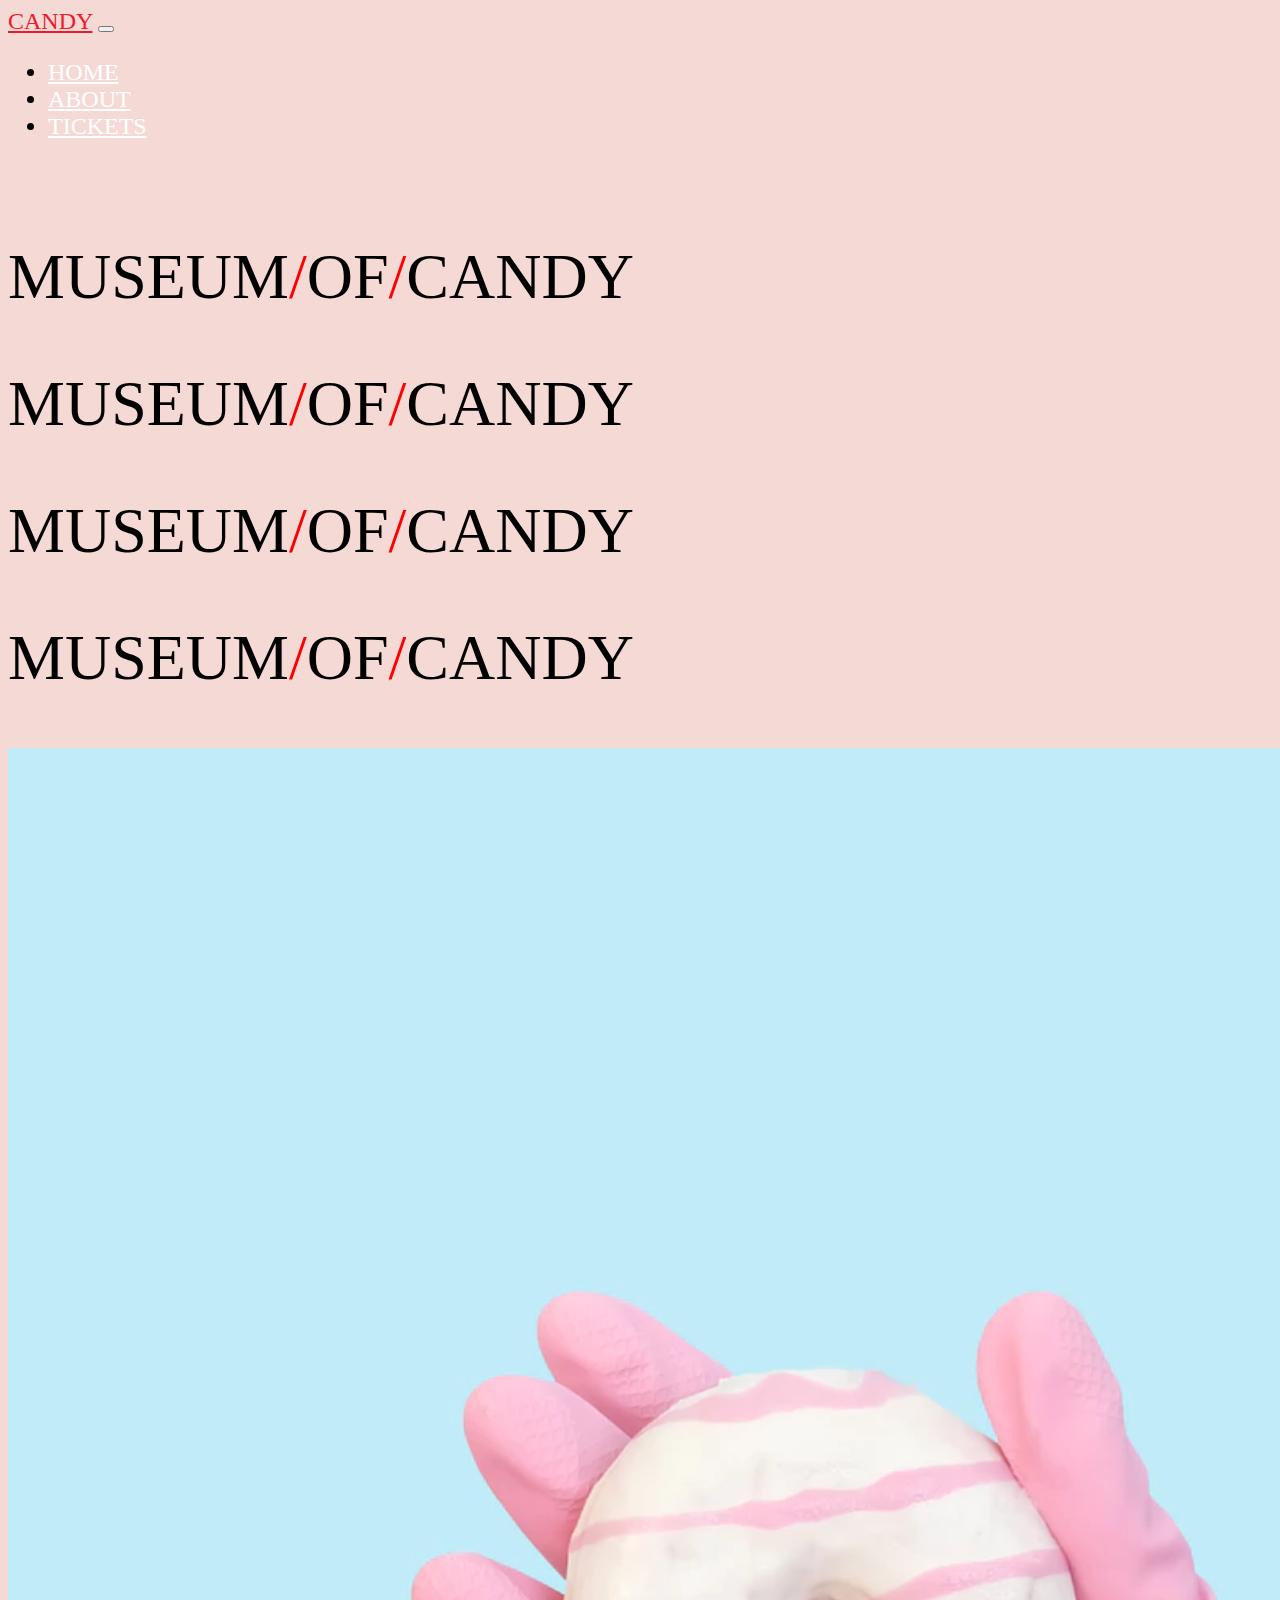
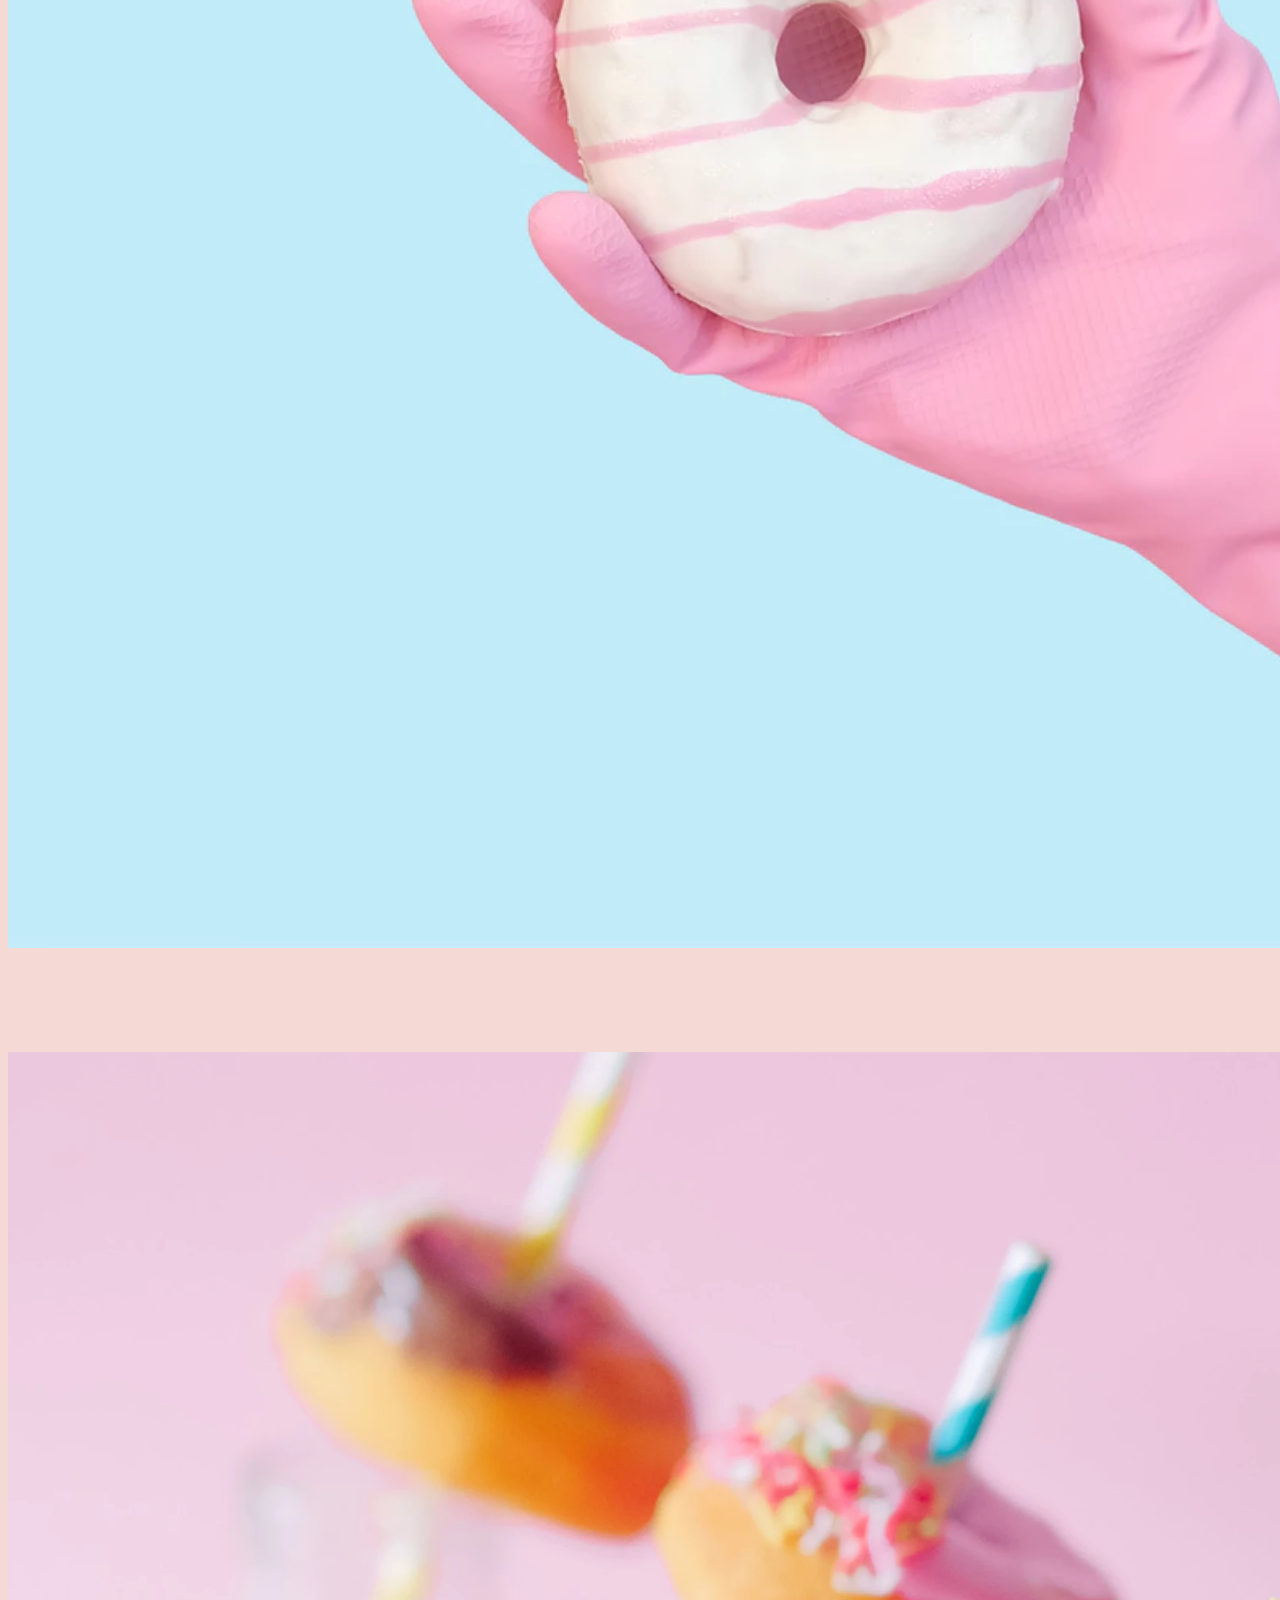
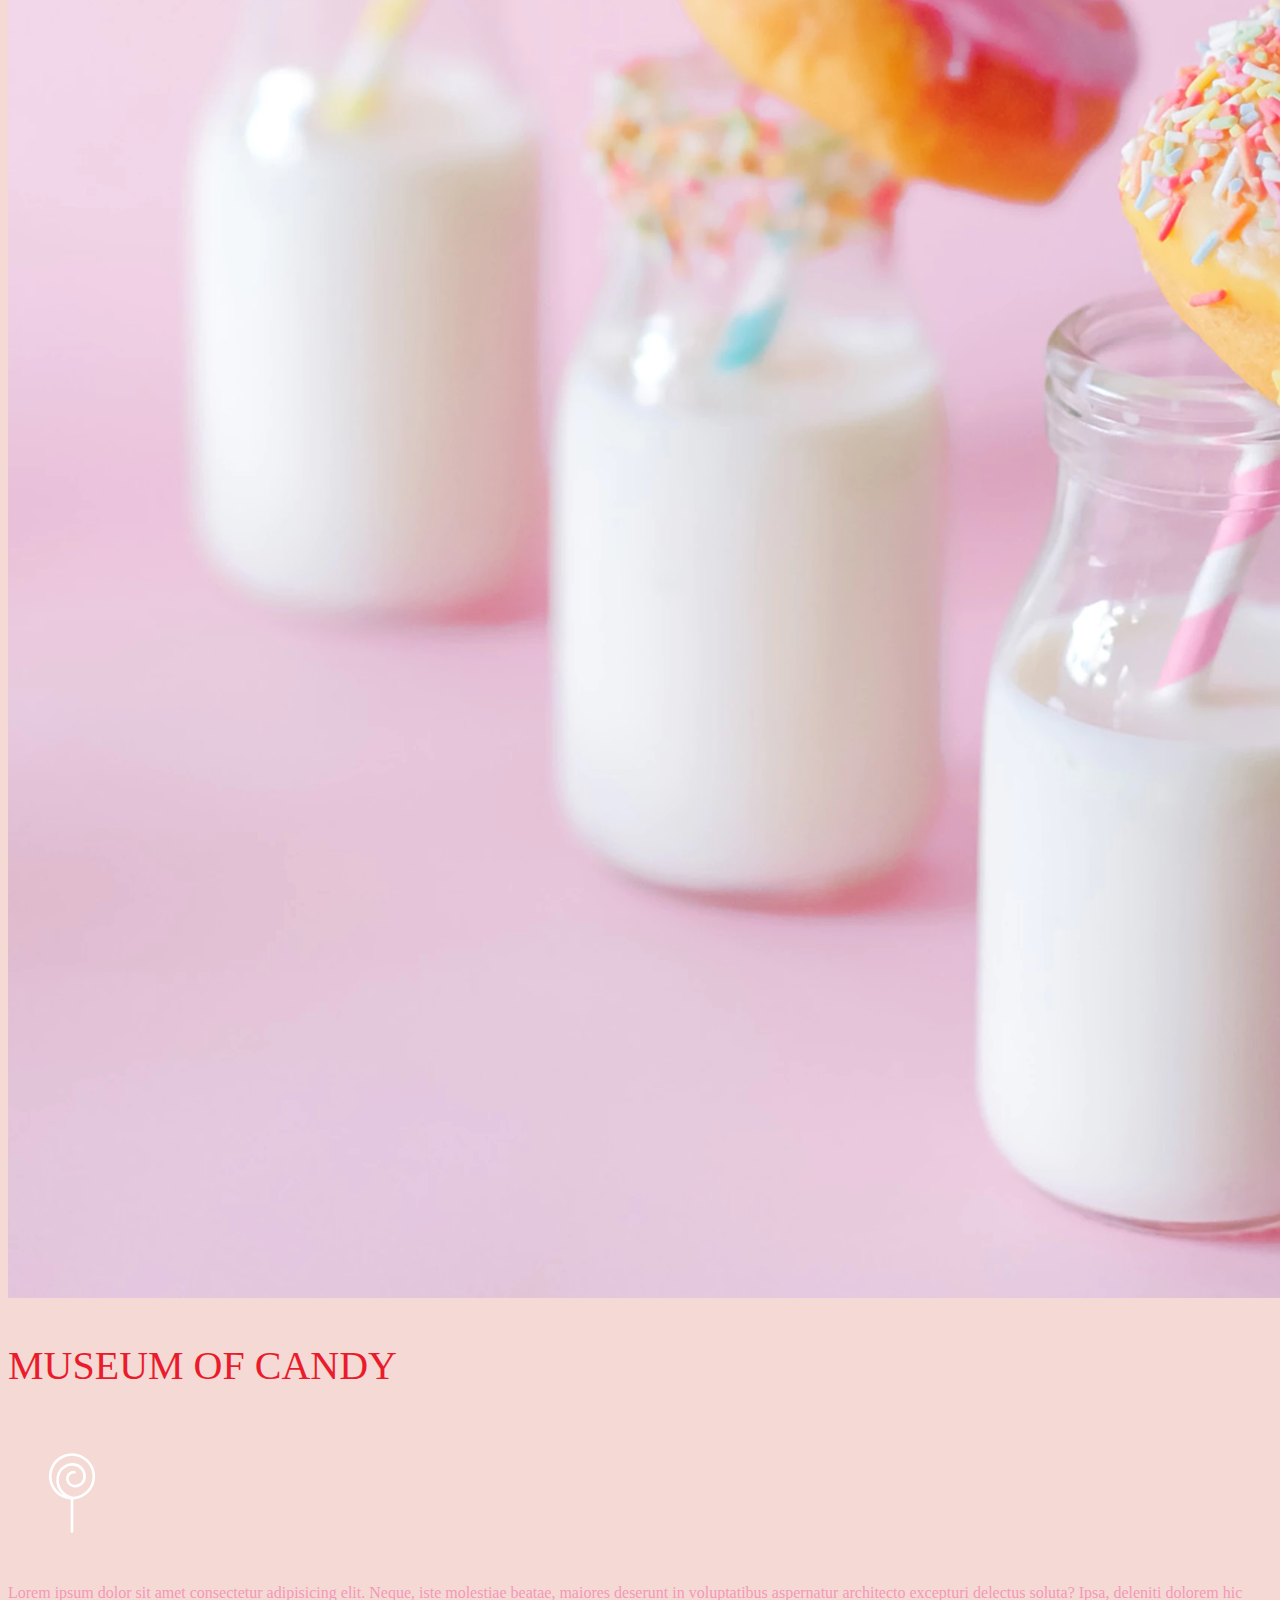
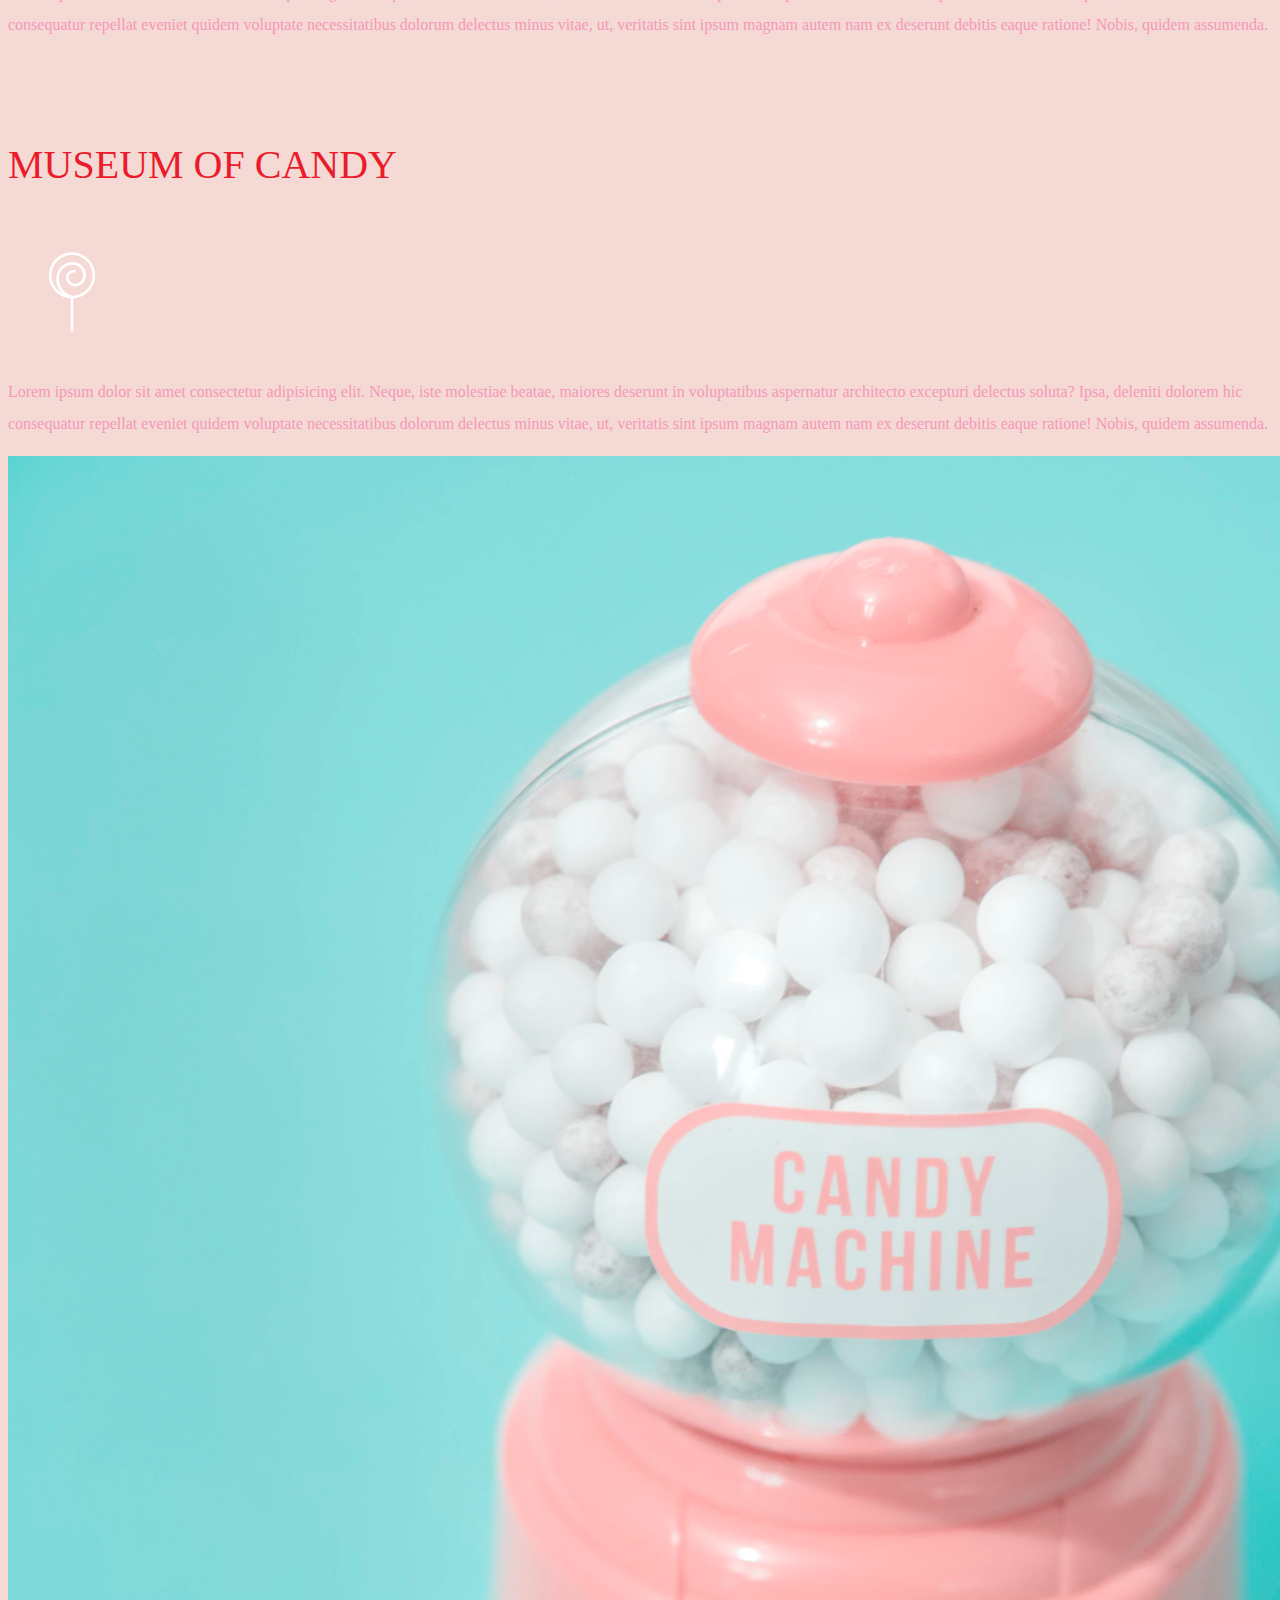
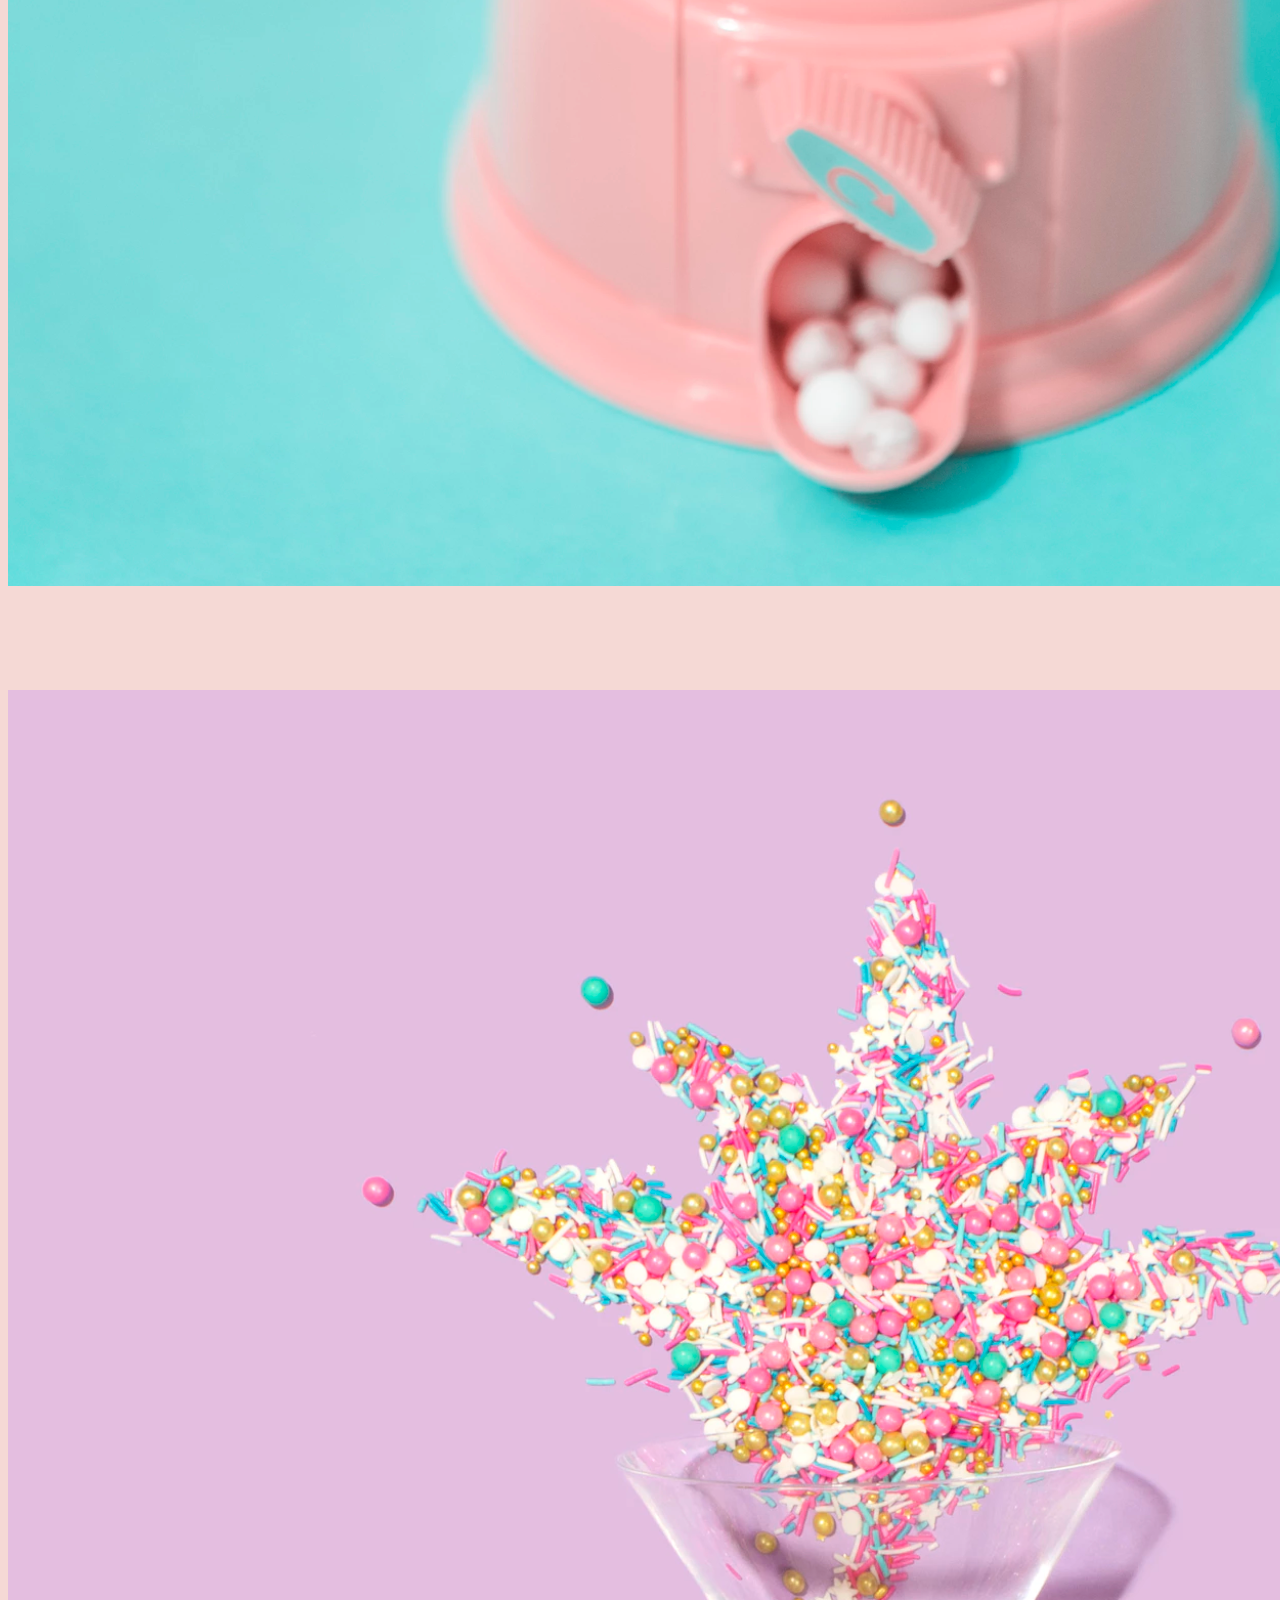
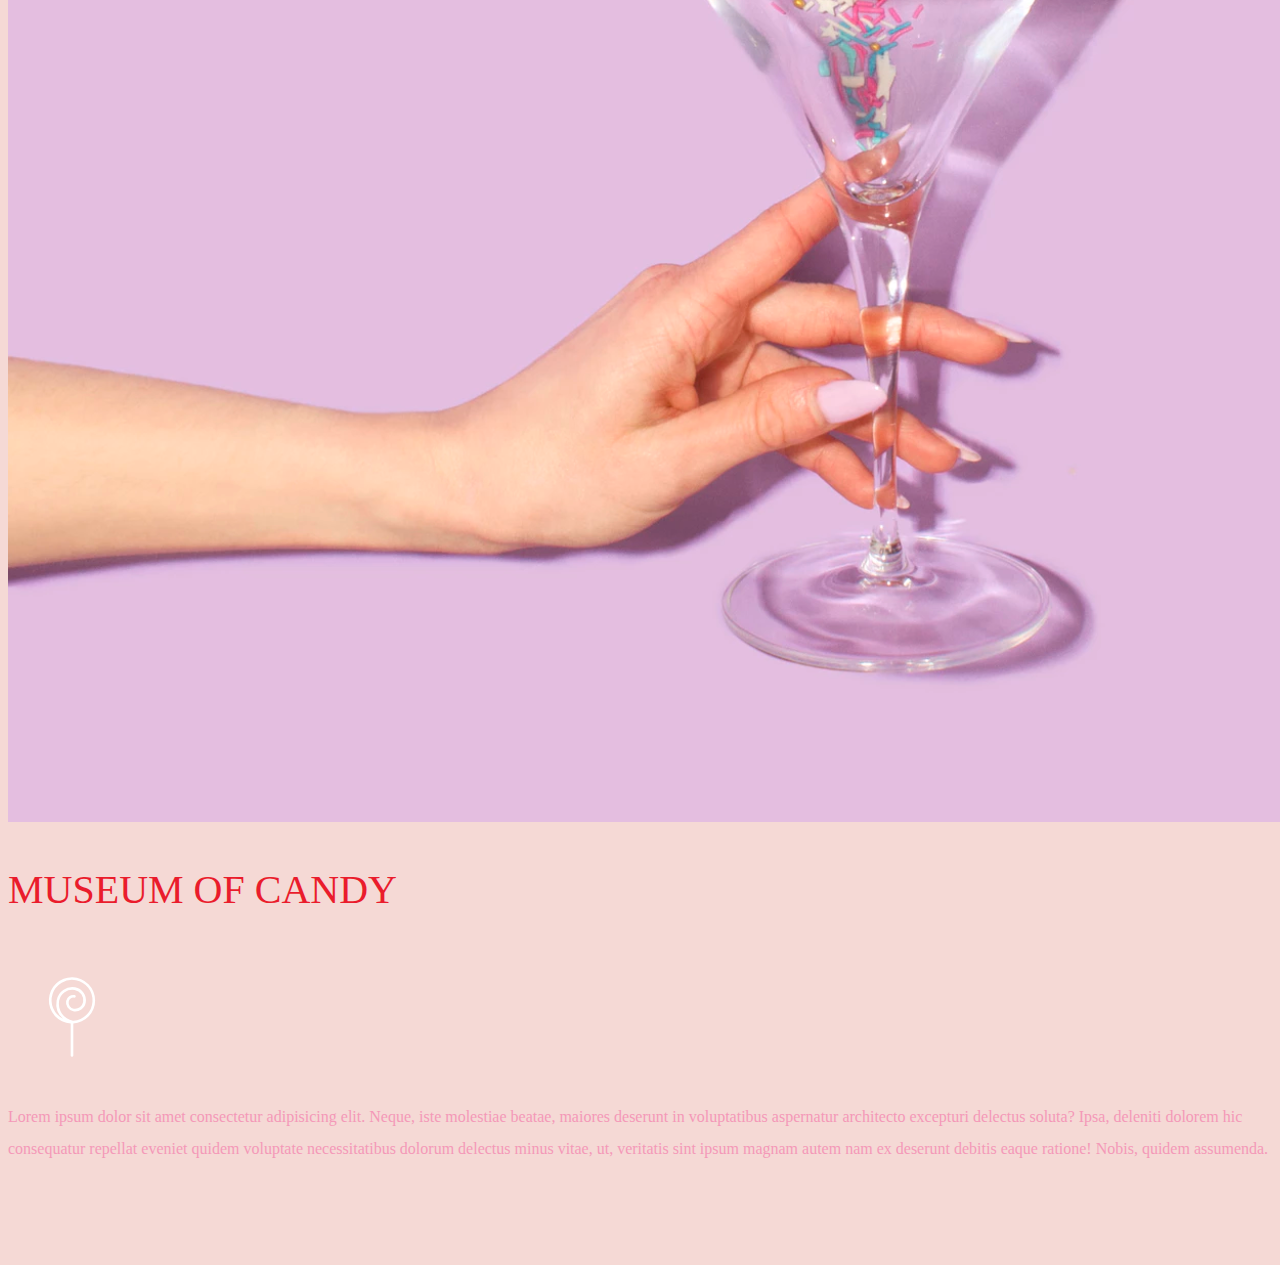
<file: HTML & CSS/Museum of Candy Project/index.html>
<!DOCTYPE html>
<html lang="en">
  <head>
    <!-- Required meta tags -->
    <meta charset="utf-8" />
    <meta
      name="viewport"
      content="width=device-width, initial-scale=1, shrink-to-fit=no"
    />

    <!-- Google Font -->
    <link
      href="https://fonts.googleapis.com/css?family=Nunito:200,300,400,700"
      rel="stylesheet"
    />

    <!-- Bootstrap CSS -->
    <link
      rel="stylesheet"
      href="https://stackpath.bootstrapcdn.com/bootstrap/4.1.3/css/bootstrap.min.css"
      integrity="sha384-MCw98/SFnGE8fJT3GXwEOngsV7Zt27NXFoaoApmYm81iuXoPkFOJwJ8ERdknLPMO"
      crossorigin="anonymous"
    />

    <!-- Custom CSS -->
    <link rel="stylesheet" href="app.css" />

    <title>Museum of Candy</title>
  </head>

  <body>
    <!-- Optional JavaScript -->
    <!-- jQuery first, then Popper.js, then Bootstrap JS -->

    <nav
      id="mainNavbar"
      class="navbar navbar-dark navbar-expand-md py-0 fixed-top"
    >
      <!-- py is padding  -->

      <a href="#" class="navbar-brand">CANDY</a>
      <button
        class="navbar-toggler"
        data-toggle="collapse"
        data-target="#navLinks"
        aria-label="Toggle navigation"
      >
        <span class="navbar-toggler-icon"></span>
      </button>
      <div class="collapse navbar-collapse" id="navLinks">
        <ul class="navbar-nav">
          <li class="nav-item">
            <a href="" class="nav-link">HOME</a>
          </li>
          <li class="nav-item">
            <a href="" class="nav-link">ABOUT</a>
          </li>
          <li class="nav-item">
            <a href="" class="nav-link">TICKETS</a>
          </li>
        </ul>
      </div>
    </nav>

    <section class="container-fluid px-0 content">
      <div class="row align-items-center">
        <div class="col-lg-6">
          <div
            id="heading"
            class="text-white text-center d-none d-lg-block mt-5"
          >
            <h2 class="">MUSEUM<span>/</span>OF<span>/</span>CANDY</h2>
            <h2 class="">MUSEUM<span>/</span>OF<span>/</span>CANDY</h2>
            <h2 class="">MUSEUM<span>/</span>OF<span>/</span>CANDY</h2>
            <h2 class="">MUSEUM<span>/</span>OF<span>/</span>CANDY</h2>
          </div>
        </div>

        <div class="col-lg-6">
          <img class="img-fluid" src="imgs/hand2.png" alt="" />
        </div>
      </div>
    </section>

    <section class="container-fluid px-0 content">
      <div class="row align-items-center">
        <div class="col-md-6 order-2 order-md-1">
          <img class="img-fluid" src="imgs/milk.png" alt="" />
        </div>

        <div class="col-md-6 text-center order-1 order-md-2">
          <div class="row justify-content-center">
            <div class="col-10 col-lg-8 blurb mb-5 mb-md-0">
              <h3>MUSEUM OF CANDY</h3>
              <img
                src="imgs/lolli_icon.png"
                alt=""
                class="d-none d-lg-inline"
              />
              <p class="lead">
                Lorem ipsum dolor sit amet consectetur adipisicing elit. Neque,
                iste molestiae beatae, maiores deserunt in voluptatibus
                aspernatur architecto excepturi delectus soluta? Ipsa, deleniti
                dolorem hic consequatur repellat eveniet quidem voluptate
                necessitatibus dolorum delectus minus vitae, ut, veritatis sint
                ipsum magnam autem nam ex deserunt debitis eaque ratione! Nobis,
                quidem assumenda.
              </p>
            </div>
          </div>
        </div>
      </div>
    </section>

    <section class="container-fluid px-0 content">
      <div class="row align-items-center">
        <div class="col-md-6 text-center">
          <div class="row justify-content-center">
            <div class="col-10 col-lg-8 blurb mb-5 mb-md-0">
              <h3>MUSEUM OF CANDY</h3>
              <img
                src="imgs/lolli_icon.png"
                alt=""
                class="d-none d-lg-inline"
              />
              <p class="lead">
                Lorem ipsum dolor sit amet consectetur adipisicing elit. Neque,
                iste molestiae beatae, maiores deserunt in voluptatibus
                aspernatur architecto excepturi delectus soluta? Ipsa, deleniti
                dolorem hic consequatur repellat eveniet quidem voluptate
                necessitatibus dolorum delectus minus vitae, ut, veritatis sint
                ipsum magnam autem nam ex deserunt debitis eaque ratione! Nobis,
                quidem assumenda.
              </p>
            </div>
          </div>
        </div>
        <div class="col-md-6">
          <img class="img-fluid" src="imgs/gumball.png" alt="" />
        </div>
      </div>
    </section>

    <section class="container-fluid px-0 content">
      <div class="row align-items-center">
        <div class="col-md-6 order-2 order-md-1">
          <img class="img-fluid" src="imgs/sprinkles.png" alt="" />
        </div>

        <div class="col-md-6 text-center order-1 order-md-2">
          <div class="row justify-content-center">
            <div class="col-10 col-lg-8 blurb mb-5 mb-md-0">
              <h3>MUSEUM OF CANDY</h3>
              <img
                src="imgs/lolli_icon.png"
                alt=""
                class="d-none d-lg-inline"
              />
              <p class="lead">
                Lorem ipsum dolor sit amet consectetur adipisicing elit. Neque,
                iste molestiae beatae, maiores deserunt in voluptatibus
                aspernatur architecto excepturi delectus soluta? Ipsa, deleniti
                dolorem hic consequatur repellat eveniet quidem voluptate
                necessitatibus dolorum delectus minus vitae, ut, veritatis sint
                ipsum magnam autem nam ex deserunt debitis eaque ratione! Nobis,
                quidem assumenda.
              </p>
            </div>
          </div>
        </div>
      </div>
    </section>

    <script
      src="https://code.jquery.com/jquery-3.3.1.slim.min.js"
      integrity="sha384-q8i/X+965DzO0rT7abK41JStQIAqVgRVzpbzo5smXKp4YfRvH+8abtTE1Pi6jizo"
      crossorigin="anonymous"
    ></script>
    <script
      src="https://cdnjs.cloudflare.com/ajax/libs/popper.js/1.14.3/umd/popper.min.js"
      integrity="sha384-ZMP7rVo3mIykV+2+9J3UJ46jBk0WLaUAdn689aCwoqbBJiSnjAK/l8WvCWPIPm49"
      crossorigin="anonymous"
    ></script>
    <script
      src="https://stackpath.bootstrapcdn.com/bootstrap/4.1.3/js/bootstrap.min.js"
      integrity="sha384-ChfqqxuZUCnJSK3+MXmPNIyE6ZbWh2IMqE241rYiqJxyMiZ6OW/JmZQ5stwEULTy"
      crossorigin="anonymous"
    ></script>

    <!-- Includes javascript -->

    <script>
      $(function () {
        $(document).scroll(function () {
          var $nav = $("#mainNavbar");
          $nav.toggleClass("scrolled", $(this).scrollTop() > $nav.height());
        });
      });
    </script>
  </body>
</html>
</file>
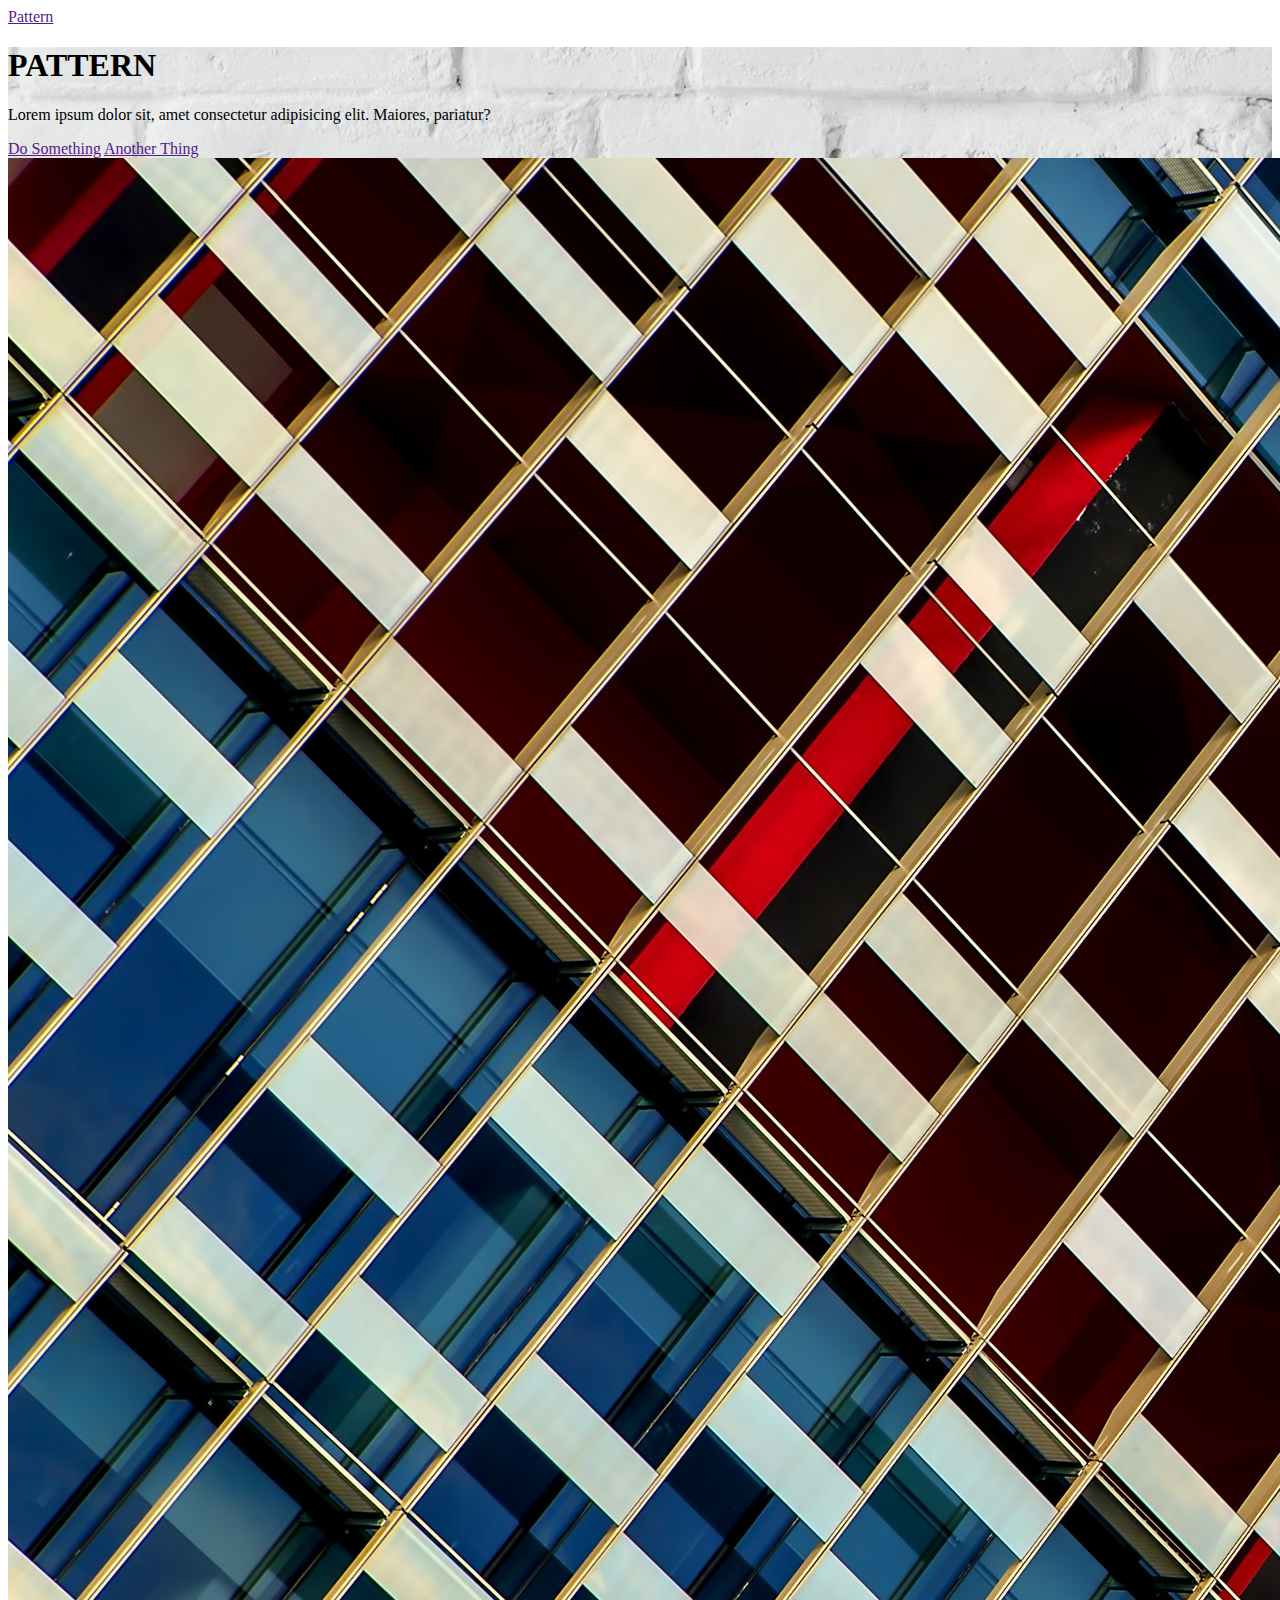
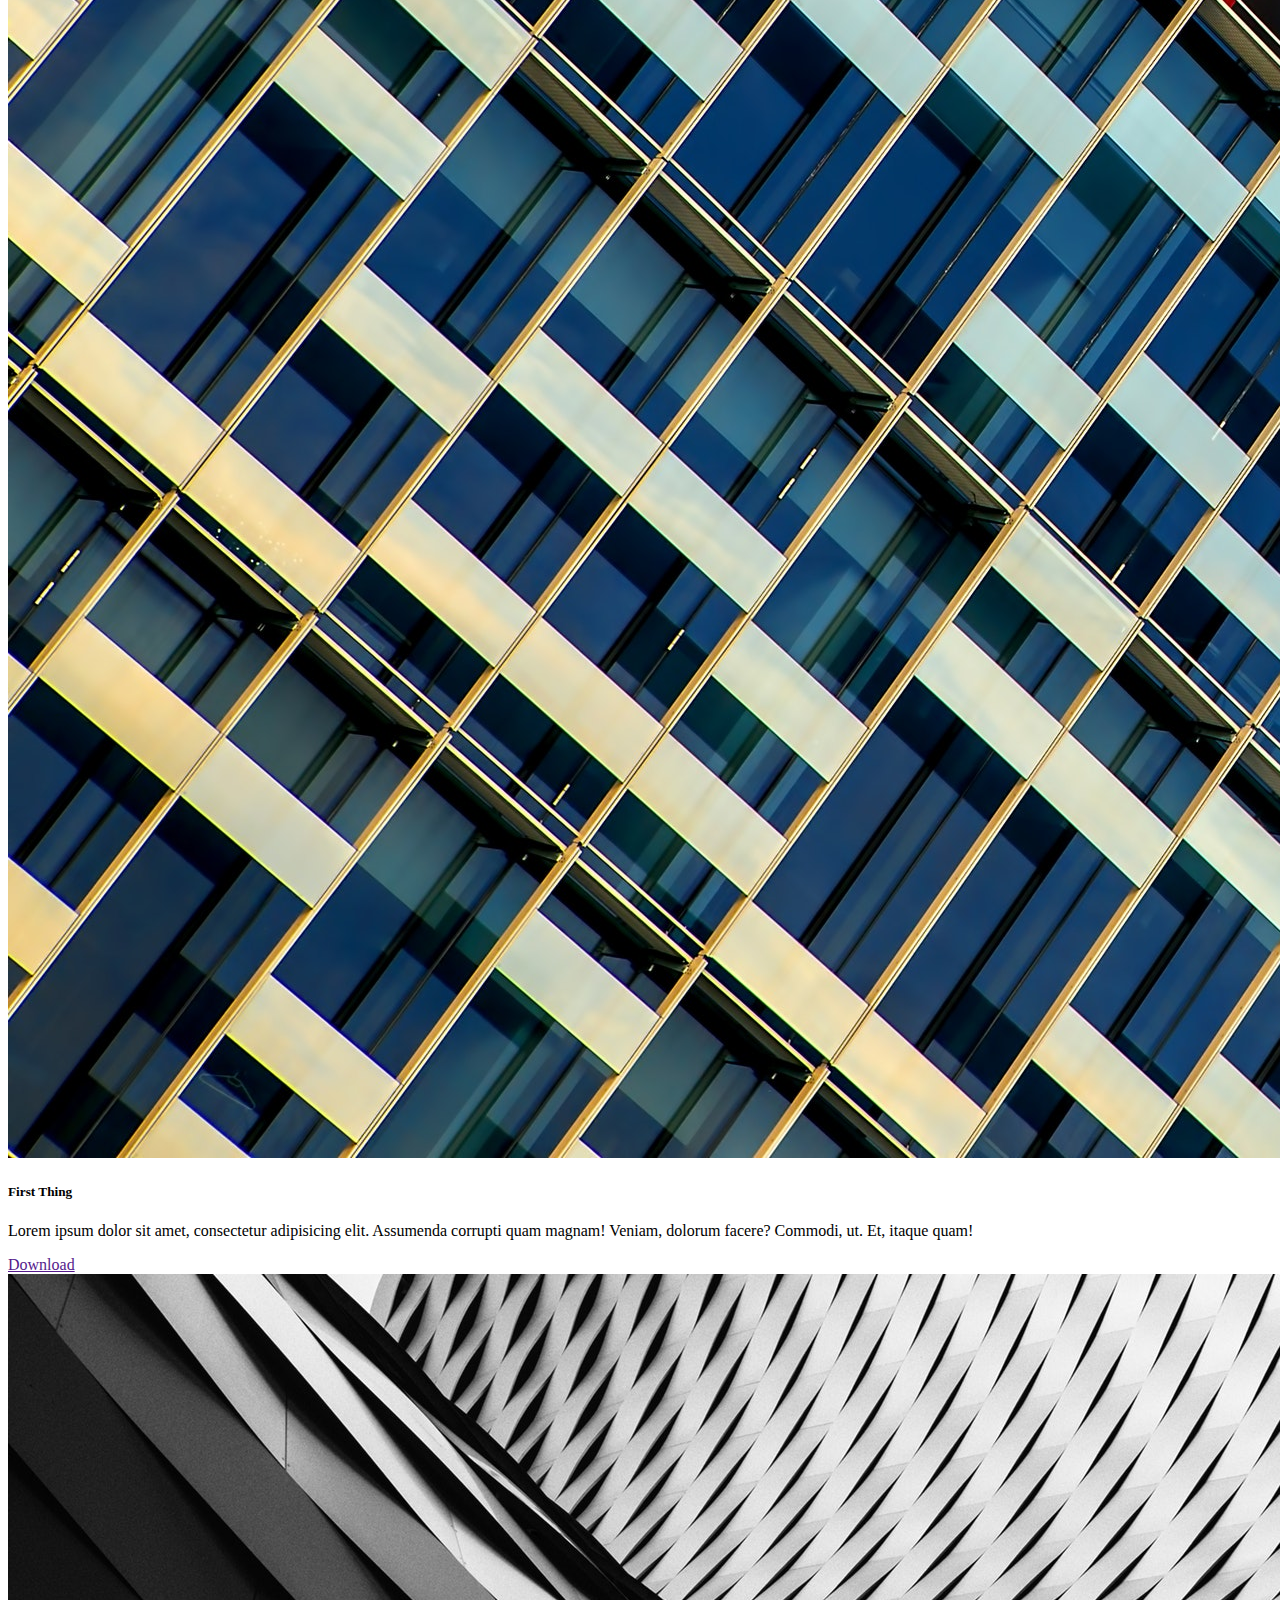
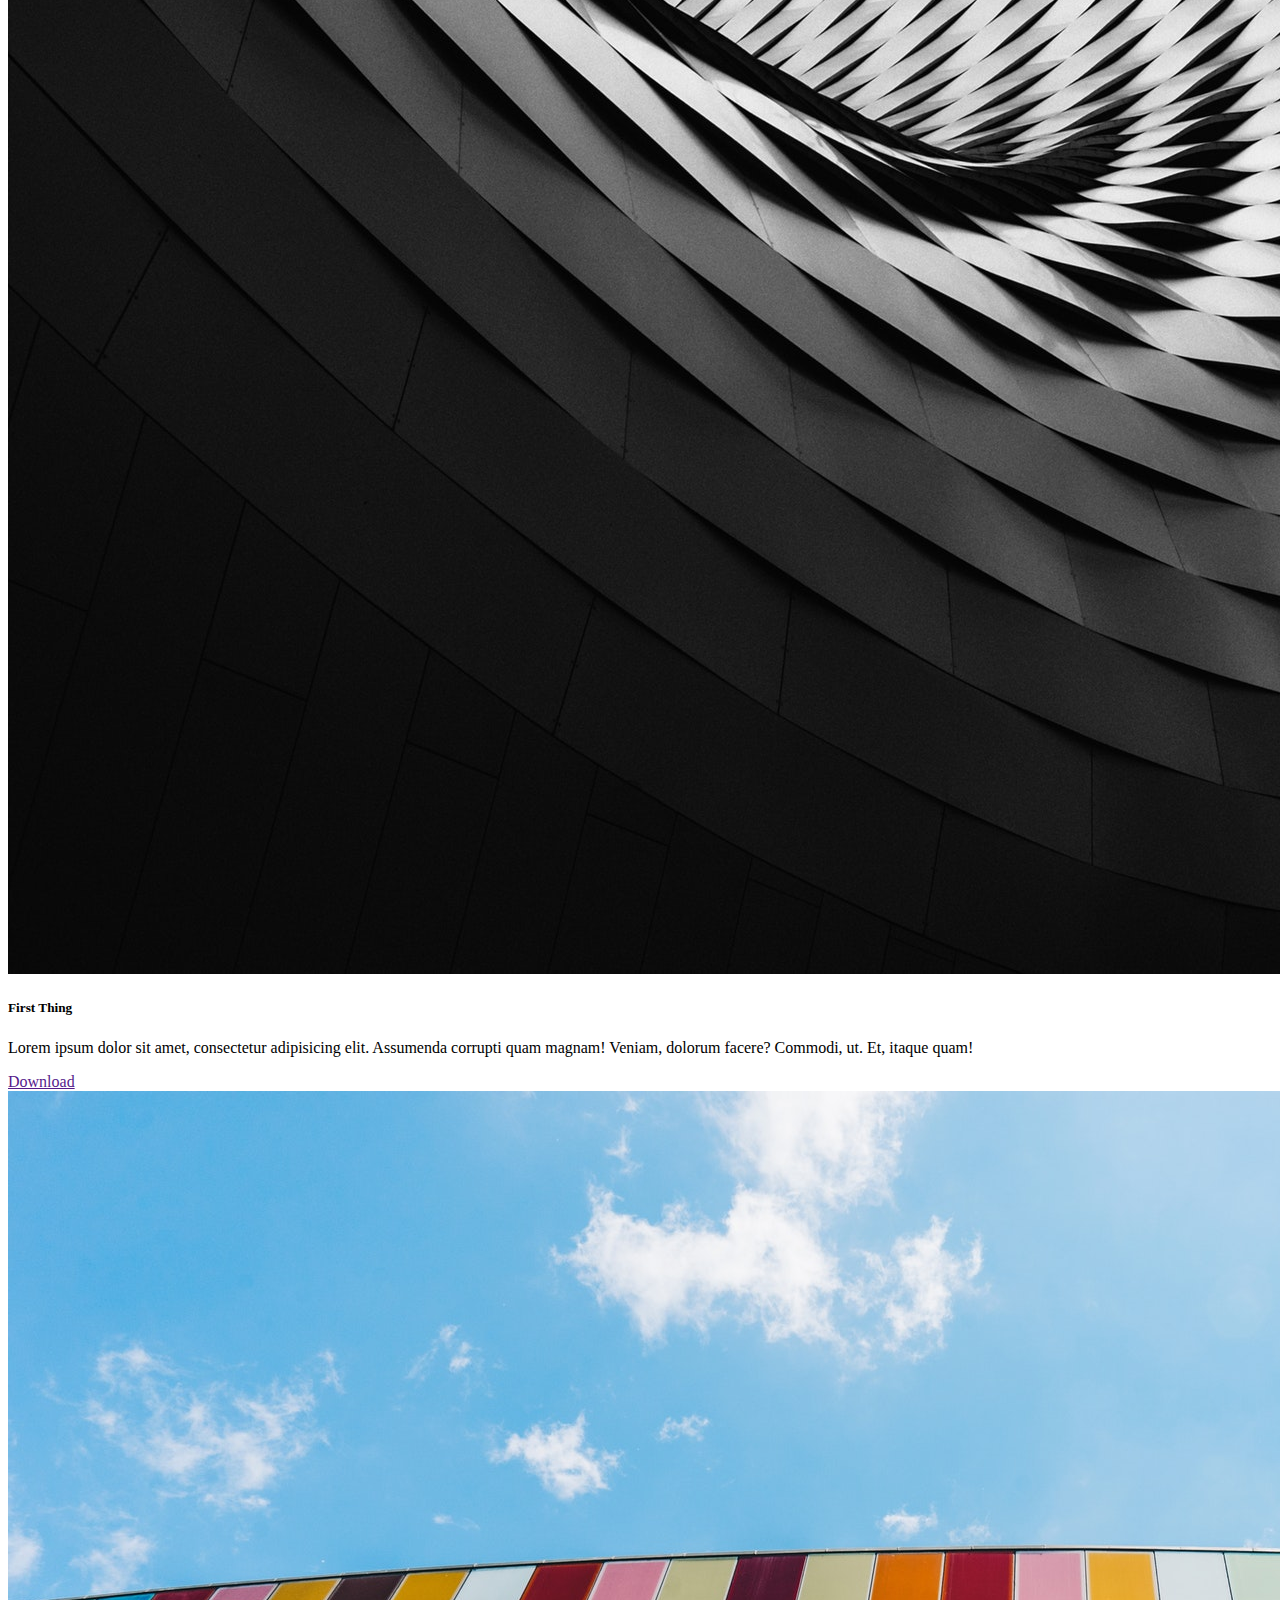
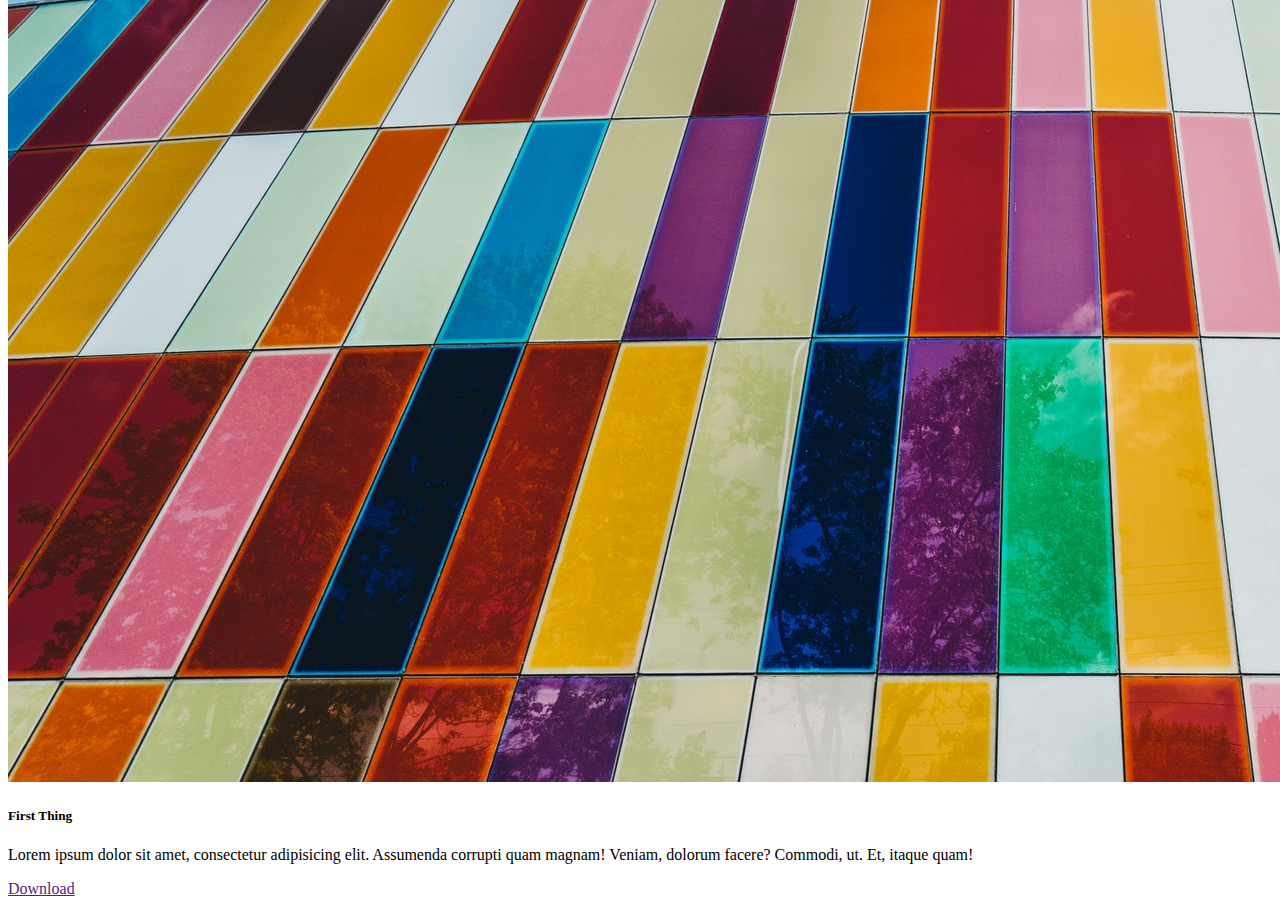
<file: HTML & CSS/Pattern Project/index.html>
<!doctype html>
<html lang="en">

<head>
    <!-- Required meta tags -->
    <meta charset="utf-8">
    <meta name="viewport" content="width=device-width, initial-scale=1, shrink-to-fit=no">

    <!-- Bootstrap CSS -->
    <link rel="stylesheet" href="https://stackpath.bootstrapcdn.com/bootstrap/4.1.3/css/bootstrap.min.css" integrity="sha384-MCw98/SFnGE8fJT3GXwEOngsV7Zt27NXFoaoApmYm81iuXoPkFOJwJ8ERdknLPMO"
        crossorigin="anonymous">
    <link rel="stylesheet" href="https://use.fontawesome.com/releases/v5.4.1/css/all.css" integrity="sha384-5sAR7xN1Nv6T6+dT2mhtzEpVJvfS3NScPQTrOxhwjIuvcA67KV2R5Jz6kr4abQsz"
        crossorigin="anonymous">

    <style>
        #header {
            background: url("imgs/header.jpeg");
            /* background: url("imgs/header.jpeg") center center / cover no-repeat; */
        }
    </style>

    <title>Pattern</title>
</head>

<body>
    <nav class="navbar bg-dark navbar-dark">
        <div class="container">
            <a href="" class="navbar-brand"><i class="fas fa-binoculars mr-2"></i> Pattern</a>
        </div>
    </nav>

    <section id="header" class="jumbotron text-center">
        <h1 class="display-3">PATTERN</h1>
        <p class="lead">Lorem ipsum dolor sit, amet consectetur adipisicing elit. Maiores, pariatur?</p>
        <a href="" class="btn btn-primary">Do Something</a>
        <a href="" class="btn btn-success">Another Thing</a>
    </section>

    <section id="gallery">
       <div class="container">
            <div class="row">
                <div class="col-lg-4 mb-4">
                    <div class="card">
                        <img class="card-img-top" src="imgs/pattern1.jpeg" alt="">
                        <div class="card-body">
                            <h5 class="card-title">First Thing</h5>
                            <p class="card-text">Lorem ipsum dolor sit amet, consectetur adipisicing elit. Assumenda corrupti quam magnam!
                                Veniam, dolorum facere?
                                Commodi, ut. Et, itaque quam!</p>
                            <a href="" class="btn btn-outline-success btn-sm">Download</a>
                            <a href="" class="btn btn-outline-danger btn-sm"><i class="far fa-heart"></i></a>
                        </div>
                    </div>
                </div>
                <div class="col-lg-4 mb-4">
                    <div class="card">
                        <img class="card-img-top" src="imgs/pattern2.jpeg" alt="">
                        <div class="card-body">
                            <h5 class="card-title">First Thing</h5>
                            <p class="card-text">Lorem ipsum dolor sit amet, consectetur adipisicing elit. Assumenda corrupti quam magnam!
                                Veniam, dolorum facere?
                                Commodi, ut. Et, itaque quam!</p>
                            <a href="" class="btn btn-outline-success btn-sm">Download</a>
                            <a href="" class="btn btn-outline-danger btn-sm"><i class="far fa-heart"></i></a>
                        </div>
                    </div>
                </div>
                <div class="col-lg-4 mb-4">
                    <div class="card">
                        <img class="card-img-top" src="imgs/pattern3.jpeg" alt="">
                        <div class="card-body">
                            <h5 class="card-title">First Thing</h5>
                            <p class="card-text">Lorem ipsum dolor sit amet, consectetur adipisicing elit. Assumenda corrupti quam magnam!
                                Veniam, dolorum facere?
                                Commodi, ut. Et, itaque quam!</p>
                            <a href="" class="btn btn-outline-success btn-sm">Download</a>
                            <a href="" class="btn btn-outline-danger btn-sm"><i class="far fa-heart"></i></a>
                        </div>
                    </div>
                </div>
            </div>
       </div>
    </section>

    <!-- Optional JavaScript -->
    <!-- jQuery first, then Popper.js, then Bootstrap JS -->
    <script src="https://code.jquery.com/jquery-3.3.1.slim.min.js" integrity="sha384-q8i/X+965DzO0rT7abK41JStQIAqVgRVzpbzo5smXKp4YfRvH+8abtTE1Pi6jizo"
        crossorigin="anonymous"></script>
    <script src="https://cdnjs.cloudflare.com/ajax/libs/popper.js/1.14.3/umd/popper.min.js" integrity="sha384-ZMP7rVo3mIykV+2+9J3UJ46jBk0WLaUAdn689aCwoqbBJiSnjAK/l8WvCWPIPm49"
        crossorigin="anonymous"></script>
    <script src="https://stackpath.bootstrapcdn.com/bootstrap/4.1.3/js/bootstrap.min.js" integrity="sha384-ChfqqxuZUCnJSK3+MXmPNIyE6ZbWh2IMqE241rYiqJxyMiZ6OW/JmZQ5stwEULTy"
        crossorigin="anonymous"></script>
</body>

</html>
</file>
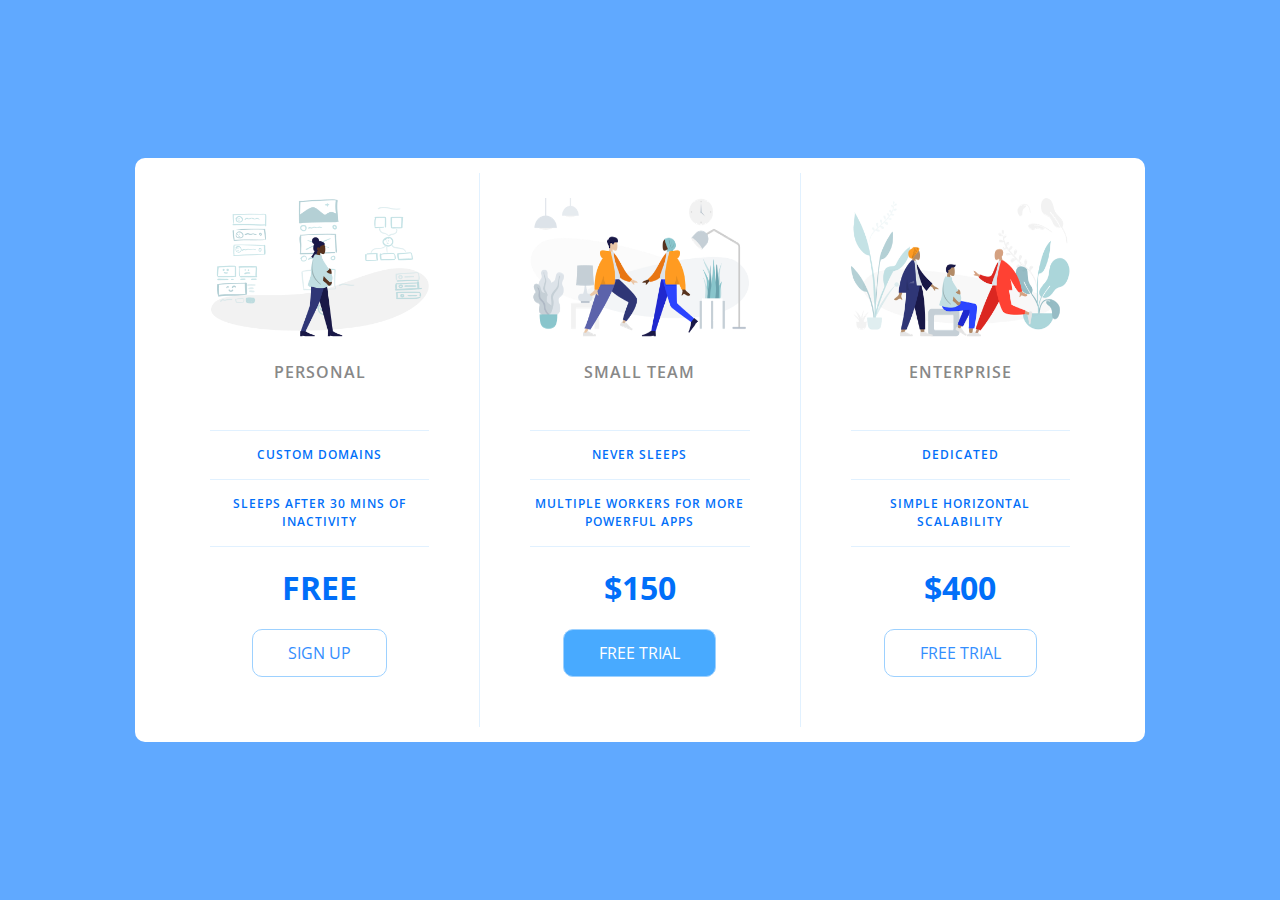
<file: HTML & CSS/PriceTable Project/index.html>
<!DOCTYPE html>
<html lang="en">
  <head>
    <meta charset="UTF-8" />
    <meta name="viewport" content="width=device-width, initial-scale=1.0" />
    <title>Price Tiers</title>
    <link
      rel="stylesheet"
      href="https://fonts.googleapis.com/css?family=Open+Sans:400,600,700"
    />
    <link rel="stylesheet" href="app.css" />
  </head>

  <body>
    <div class="panel">
      <div class="pricing-plan">
        <img src="icons/icon1.png" alt="" class="pricing-img" />
        <h2 class="pricing-header">Personal</h2>
        <ul class="pricing-features">
          <li class="pricing-features-item">Custom domains</li>
          <li class="pricing-features-item">
            Sleeps after 30 mins of inactivity
          </li>
        </ul>
        <span class="pricing-price">Free</span>
        <a href="#/" class="pricing-button">Sign up</a>
      </div>

      <div class="pricing-plan">
        <img src="icons/icon2.png" alt="" class="pricing-img" />
        <h2 class="pricing-header">Small team</h2>
        <ul class="pricing-features">
          <li class="pricing-features-item">Never sleeps</li>
          <li class="pricing-features-item">
            Multiple workers for more powerful apps
          </li>
        </ul>
        <span class="pricing-price">$150</span>
        <a href="#/" class="pricing-button is-featured">Free trial</a>
      </div>

      <div class="pricing-plan">
        <img src="icons/icon3.png" alt="" class="pricing-img" />
        <h2 class="pricing-header">Enterprise</h2>
        <ul class="pricing-features">
          <li class="pricing-features-item">Dedicated</li>
          <li class="pricing-features-item">Simple horizontal scalability</li>
        </ul>
        <span class="pricing-price">$400</span>
        <a href="#/" class="pricing-button">Free trial</a>
      </div>
    </div>
  </body>
</html>
</file>
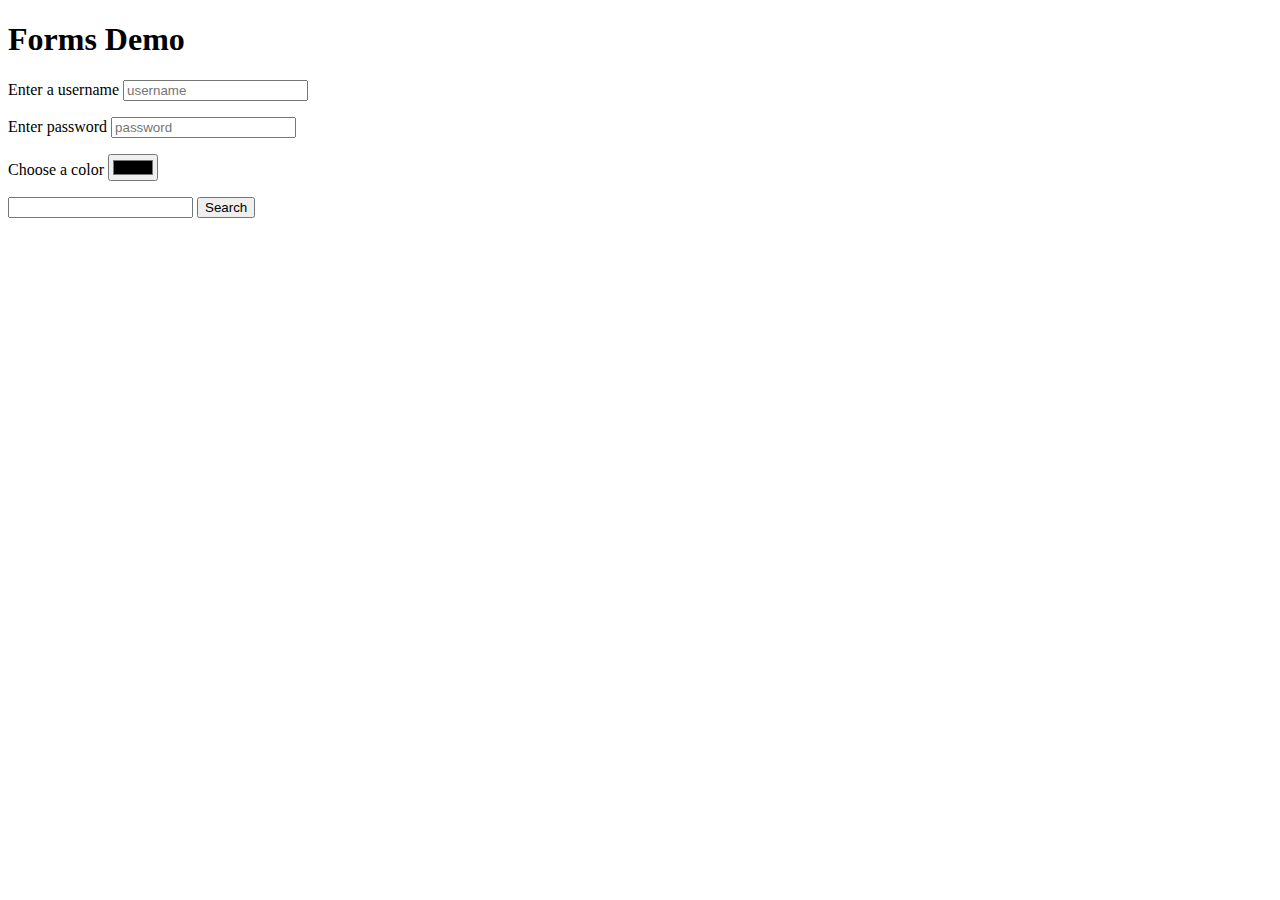
<file: Forms.html>
<!DOCTYPE html>
<html lang="en">

<head>
    <meta charset="UTF-8">
    <meta http-equiv="X-UA-Compatible" content="IE=edge">
    <meta name="viewport" content="width=device-width, initial-scale=1.0">
    <title>Forms Demo</title>
</head>

<body>
    <h1>Forms Demo</h1>
    <form action="/tacos">
        <p>
            <label for="username">Enter a username</label>
            <input type="text" placeholder="username" id="username" name="name">
        </p>
        <p>
            <label for="password">Enter password</label>
            <input id="password" type="password" placeholder="password" name="password">
        </p>
        <p>
            <label for="color">Choose a color</label>
            <input type="color" id="color" name="color">
        </p>
        <!--input type="number" placeholder="enter a number"!-->

    </form>
    <form action="https://www.google.com/search">
        <input type="text" name="q">
        <button>Search</button>
    </form>
</body>

</html>
</file>
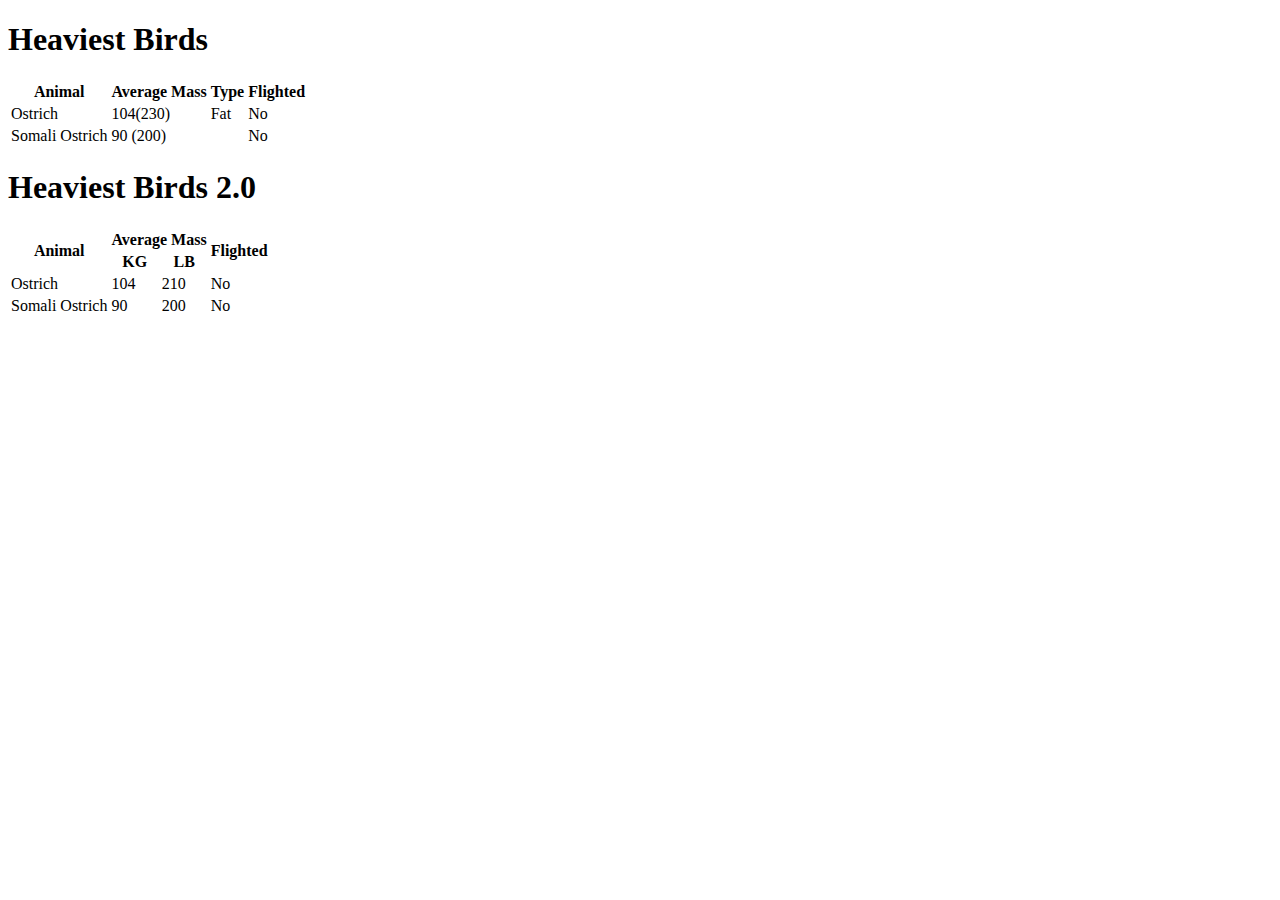
<file: Heavy_birds.html>
<!DOCTYPE html>
<html lang="en">

<head>
    <meta charset="UTF-8">
    <meta http-equiv="X-UA-Compatible" content="IE=edge">
    <meta name="viewport" content="width=device-width, initial-scale=1.0">
    <title>Heaviest Birds Table</title>
</head>

<body>
    <h1>Heaviest Birds</h1>
    <table>
        <thead>
            <tr>
                <th>Animal</th>
                <th>Average Mass</th>
                <th>Type</th>
                <th>Flighted</th>
            </tr>
        </thead>
        <tbody>
            <tr>
                <td>Ostrich</td>
                <td>104(230)</td>
                <td>Fat</td>
                <td>No</td>

            </tr>

            <tr>
                <td>Somali Ostrich</td>
                <td>90 (200)</td>
                <td></td>
                <td>No</td>

            </tr>

        </tbody>
    </table>

    <h1>Heaviest Birds 2.0</h1>
    <table>
        <thead>
            <tr>
                <th rowspan="2">Animal</th>
                <th colspan="2">Average Mass</th>

                <th rowspan="2">Flighted</th>
            </tr>
            <tr>
                <th>KG</th>
                <th>LB</th>
            </tr>
        </thead>
        <tbody>
            <tr>
                <td>Ostrich</td>
                <td>104</td>
                <td>210</td>
                <td>No</td>

            </tr>

            <tr>
                <td>Somali Ostrich</td>
                <td>90 </td>
                <td>200</td>
                <td>No</td>

            </tr>

        </tbody>
    </table>
</body>

</html>
</file>
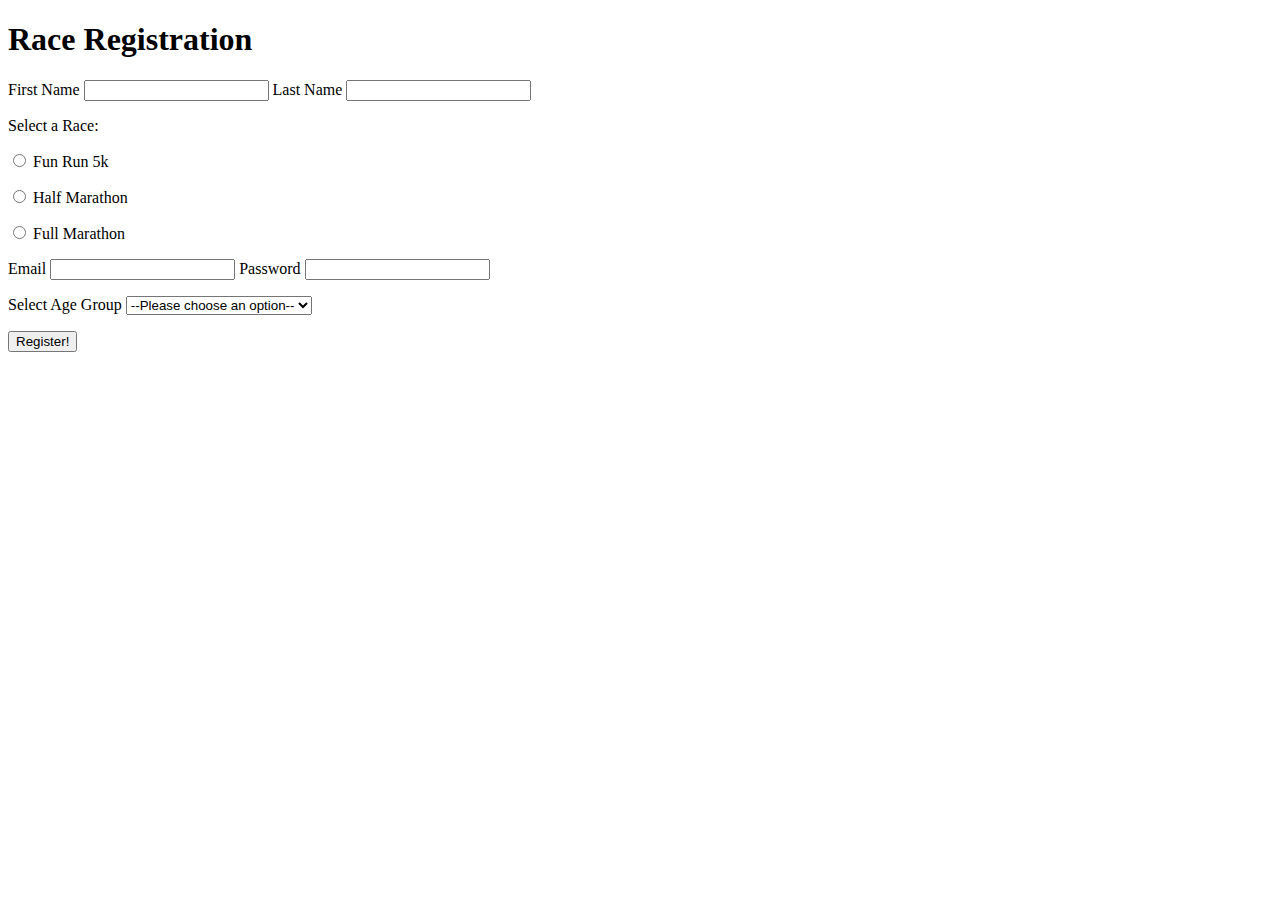
<file: Race Registration.html>
<!DOCTYPE html>
<html lang="en">

<head>
    <meta charset="UTF-8">
    <meta http-equiv="X-UA-Compatible" content="IE=edge">
    <meta name="viewport" content="width=device-width, initial-scale=1.0">
    <title>Race Registration</title>
</head>

<body>
    <h1>Race Registration</h1>
    <form action="/dummy">
        <label for="first">First Name</label>
        <input type="text" name="first" id="first" required>

        <label for="last">Last Name</label>
        <input type="text" ,name="last" id="last" required>

        <p>
            Select a Race:
        </p>
        <p>

            <input type="radio" name="choice" id="choice_1" value="choice_1">
            <label for="choice_1">Fun Run 5k</label>
        </p>
        <p>

            <input type="radio" name="choice" id="choice_2" value="choice_2">
            <label for="choice_2">Half Marathon</label>
        </p>
        <p>

            <input type="radio" name="choice" id="choice_3" value="choice_3">
            <label for="choice_3">Full Marathon</label>
        </p>
        <p>
            <label for="email">Email</label>
            <input type="email" name="email" id="email" required>
            <label for="password">Password</label>
            <input type="password" name="password" id="password" required>
        </p>

        <p>
            Select Age Group
            <select name="age" id="age_select">
                <option value="">--Please choose an option--</option>
                <option value="under18">under 18</option>
                <option value="above18">18-30</option>
                <option value="above30">30-50</option>
                <option value="above50">50+</option>

            </select>
        </p>
        <p><button>Register!</button></p>
    </form>
</body>

</html>
</file>
<file: HTML & CSS/Museum of Candy Project/app.css>
body {
  background: #f5d9d5;
}

.blurb h3 {
  color: #ea1c2c;
  font-size: 2.5rem;
  font-weight: 100;
}

.blurb p {
  color: #f498b8;
  font-weight: 100;
  font-size: 1.125 rem;
  line-height: 2;
}

.content {
  margin-top: 100px;
  margin-bottom: 100px;
}

#mainNavbar {
  font-size: 1.5rem;
  font-weight: 200;
}

#mainNavbar .navbar-brand {
  color: #ea1c2c;
}

#mainNavbar .nav-link {
  color: white;
}

#mainNavbar .nav-link:hover {
  color: red;
}

#heading span {
  color: red;
}

#heading h2 {
  font-weight: 100;
  font-size: 4rem;
}

@media (max-width: 1200px) {
  #heading h2 {
    font-weight: 100;
    font-size: 3rem;
  }
}

.navbar.scrolled {
  background: rgb(222, 192, 222);
  transition: background 500ms;
}
</file>
<file: HTML & CSS/PriceTable Project/app.css>
/* http://meyerweb.com/eric/tools/css/reset/ 
   v2.0 | 20110126
   License: none (public domain)
*/

html, body, div, span, applet, object, iframe,
h1, h2, h3, h4, h5, h6, p, blockquote, pre,
a, abbr, acronym, address, big, cite, code,
del, dfn, em, img, ins, kbd, q, s, samp,
small, strike, strong, sub, sup, tt, var,
b, u, i, center,
dl, dt, dd, ol, ul, li,
fieldset, form, label, legend,
table, caption, tbody, tfoot, thead, tr, th, td,
article, aside, canvas, details, embed, 
figure, figcaption, footer, header, hgroup, 
menu, nav, output, ruby, section, summary,
time, mark, audio, video {
	margin: 0;
	padding: 0;
	border: 0;
	font-size: 100%;
	font: inherit;
	vertical-align: baseline;
}
/* HTML5 display-role reset for older browsers */
article, aside, details, figcaption, figure, 
footer, header, hgroup, menu, nav, section {
	display: block;
}
body {
	line-height: 1;
}
ol, ul {
	list-style: none;
}
blockquote, q {
	quotes: none;
}
blockquote:before, blockquote:after,
q:before, q:after {
	content: '';
	content: none;
}
table {
	border-collapse: collapse;
	border-spacing: 0;
}

html {
  box-sizing: border-box;
  font-family: 'Open Sans', sans-serif;
}

body {
  background-color: #60a9ff;
  display: flex;
  justify-content: center;
  align-items: center;
  min-height: 100vh;
}

.panel {
  background-color: white;
  border-radius: 10px;
  padding: 15px 25px;
  width: 100%;
  max-width: 960px;
  display: flex;
  flex-direction: column;
  text-align: center;
  text-transform: uppercase;
}

.pricing-plan {
  border-bottom: 1px solid #e1f1ff;
}
.pricing-plan:last-child {
  border-bottom: none;
}

.pricing-img {
  margin-bottom: 25px;
  max-width: 100%;
}

.pricing-header {
  color: #888;
  font-weight: 600;
  letter-spacing: 1px;
}

.pricing-features {
  margin: 50px 0 25px;
  color: #016ff9;
}

.pricing-features-item {
  font-weight: 600;
  letter-spacing: 1px;
  font-size: 12px;
  line-height: 1.5;
  padding: 15px 0;
  border-top: 1px solid #e1f1ff;
}

.pricing-features-item:last-child{
  border-bottom: 1px solid #e1f1ff;
}

.pricing-price {
  color: #016ff9; 
  display: block;
  font-size: 32px;
  font-weight: 700;
}

.pricing-button {
  border: 1px solid #9dd1ff;
  border-radius: 10px;
  color: #348efe;
  display: inline-block;
  padding: 15px 35px;
  text-decoration: none;
  margin: 25px 0;
  transition: background-color 200ms ease-in-out;
}

.pricing-button:hover, .pricing-button:focus {
  background-color: #e1f1ff;
}

.pricing-button.is-featured {
  background-color: #48aaff;
  color: white;
}

.pricing-button.is-featured:hover, .pricing-button.is-featured:focus{
  background-color: #269aff;
  color: white;
}


@media (min-width: 900px){
  .panel {
    flex-direction: row;
  }
  .pricing-plan {
    border-bottom: none;
    border-right: 1px solid #e1f1ff;
    padding: 25px 50px;
  }
  .pricing-plan:last-child {
    border-right: none;
  }
}
</file>
